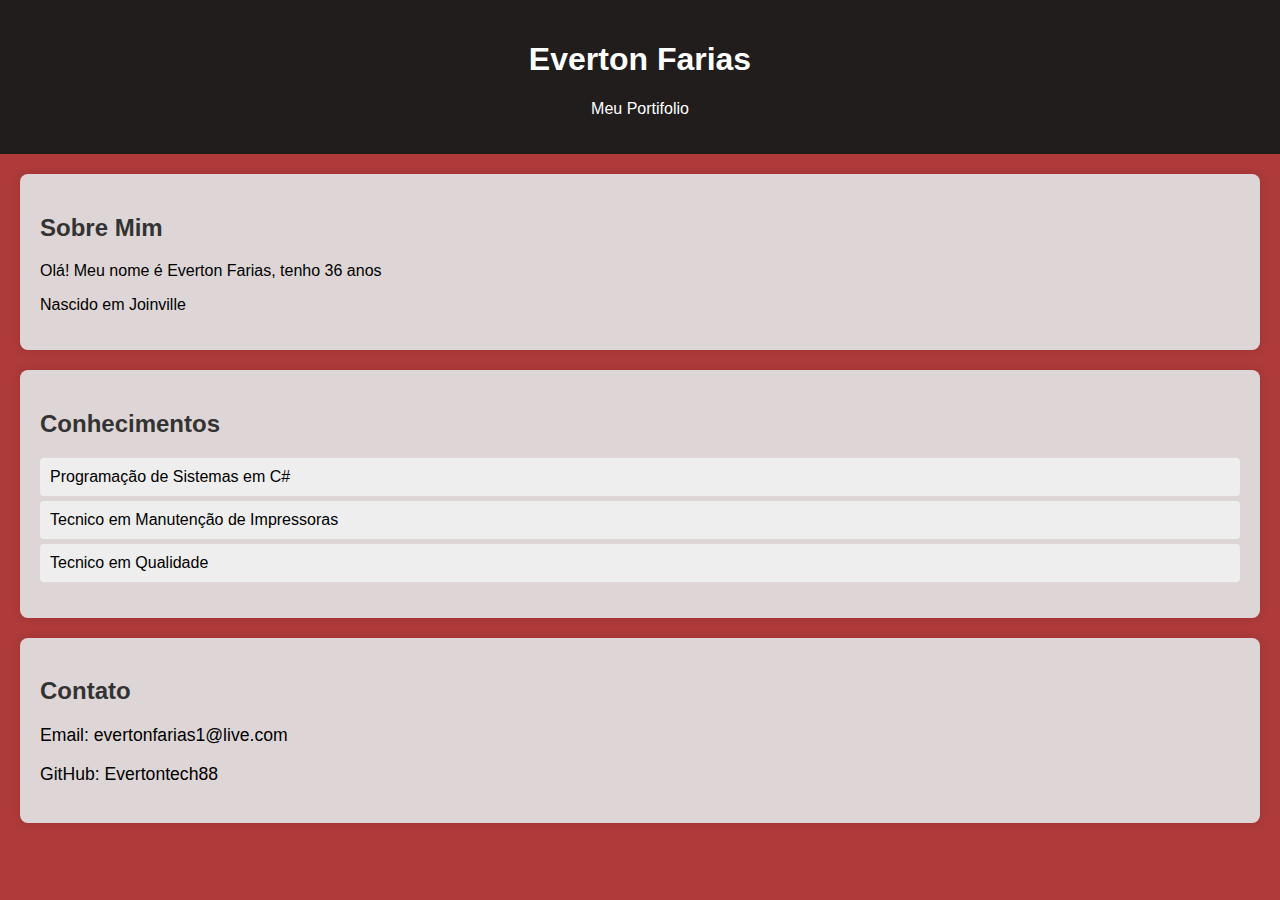
<file: index.html>
<!DOCTYPE html>
<html lang="pt-BR">
<head>
    <meta charset="UTF-8">
    <meta name="viewport" content="width=device-width, initial-scale=1.0">
    <title>Portfólio de Programação</title>
    <link rel="stylesheet" href="./styles.css/index.css">
</head>
<body>
    <header>
        <h1>Everton Farias</h1>
        <p>Meu Portifolio</p>
    </header>
    <section id="about">
        <h2>Sobre Mim</h2>
        <p>Olá! Meu nome é Everton Farias, tenho 36 anos</p>
        <p> Nascido em Joinville</p>
        
    </section>
    <section id="projects">
        <h2>Conhecimentos</h2>
        <ul>
            <li> Programação de Sistemas em C#</li>
            <li>Tecnico em Manutenção de Impressoras</li>
            <li>Tecnico em Qualidade</li>
            
        </ul>
    </section>
    <section id="contact">
        <h2>Contato</h2>
        <p>Email: evertonfarias1@live.com</p>
        <P> GitHub: Evertontech88</P>
    </section>
</body>
</html>
</file>
<file: styles.css/index.css>
body {
    font-family: Arial, sans-serif;
    margin: 0;
    padding: 0;
    background-color: #af3a3a;
}

header {
    background-color: #211d1d;
    color: #fff;
    padding: 20px;
    text-align: center;
}

section {
    margin: 20px;
    padding: 20px;
    background-color: #ded6d6;
    border-radius: 8px;
    box-shadow: 0 0 10px rgba(0, 0, 0, 0.1);
}

h2 {
    color: #333;
}

ul {
    list-style-type: none;
    padding: 0;
}

ul li {
    background-color: #eee;
    margin: 5px 0;
    padding: 10px;
    border-radius: 4px;
}

#contact p {
    font-size: 1.1em;
}
</file>
